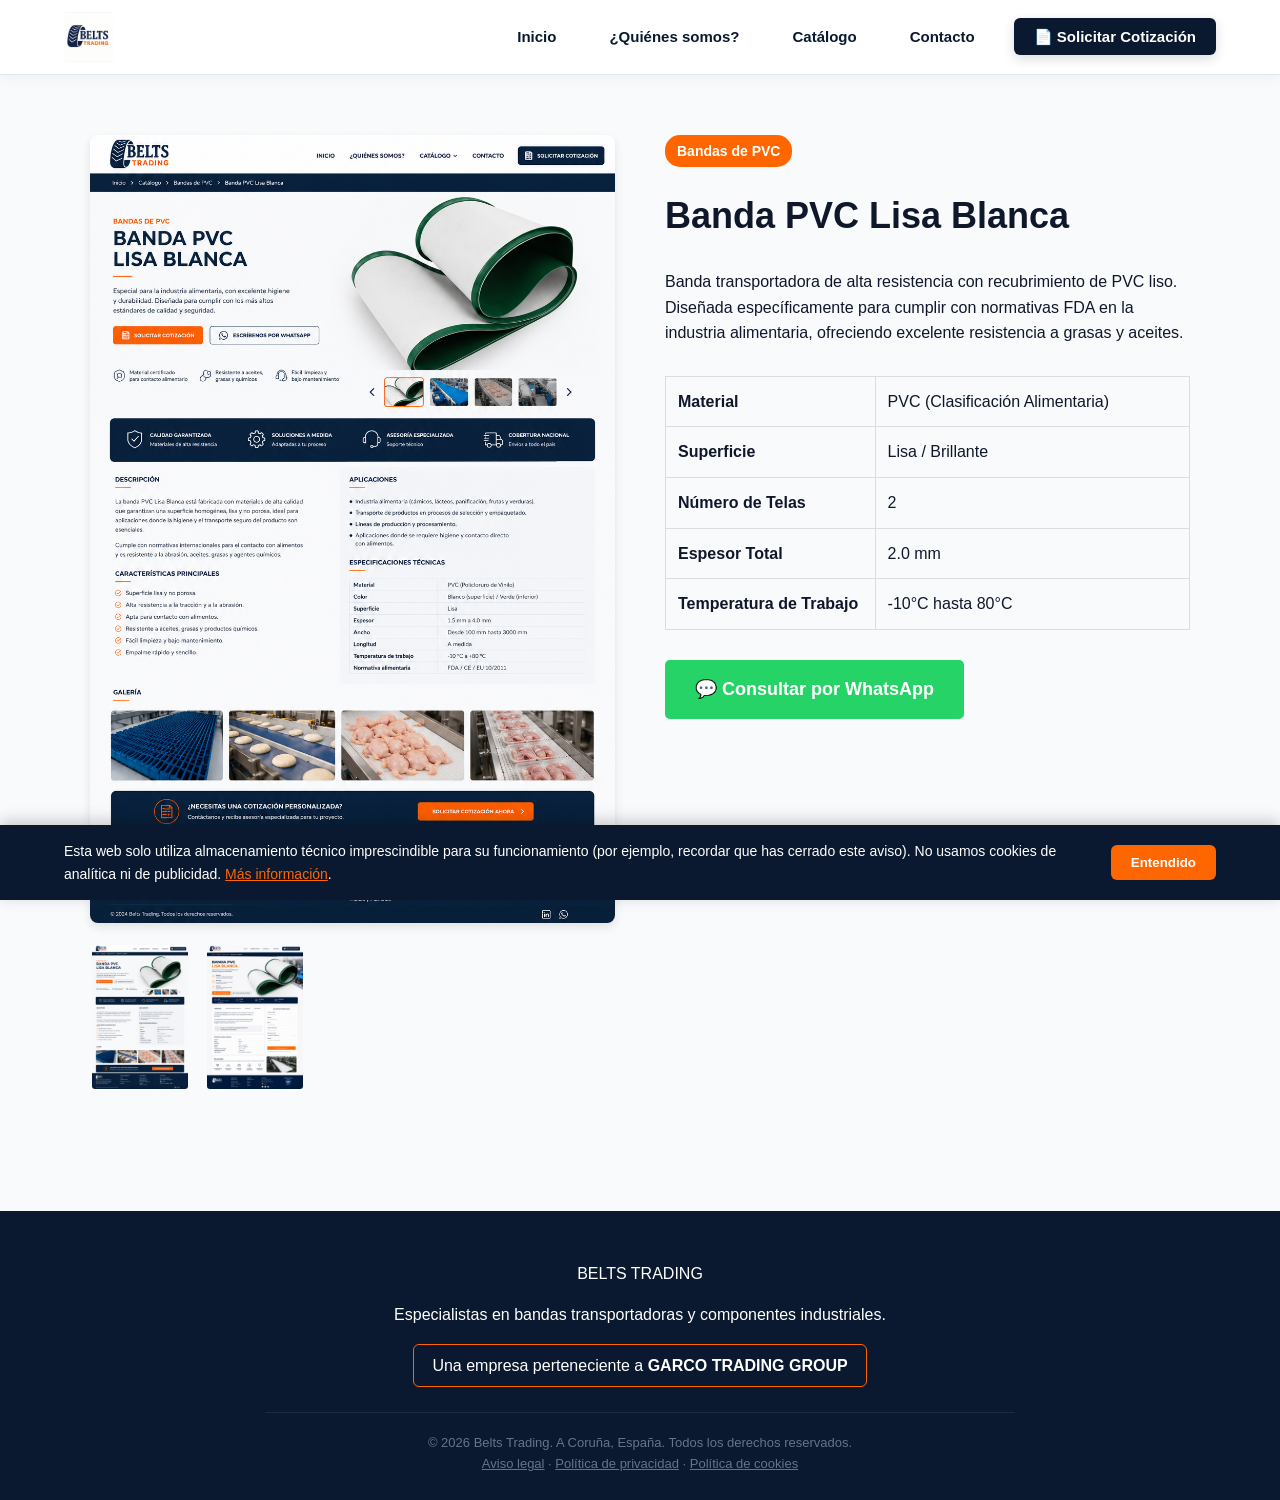
<file: producto.html>
<!DOCTYPE html>
<html lang="es">
<head>
    <meta charset="UTF-8">
    <meta name="viewport" content="width=device-width, initial-scale=1.0">
    <title>Banda PVC Lisa Blanca | Belts Trading</title>
    <link rel="stylesheet" href="styles.css">
    <script src="cookies.js" defer></script>
    <style>
        /* Estilos específicos para la página de producto */
        .producto-contenedor {
            display: flex;
            gap: 50px;
            padding: 60px 50px;
            max-width: 1200px;
            margin: 0 auto;
        }
        .producto-galeria {
            flex: 1;
            display: flex;
            flex-direction: column;
            gap: 20px;
        }
        .imagen-principal {
            width: 100%;
            border-radius: 8px;
            box-shadow: 0 4px 10px rgba(0,0,0,0.1);
        }
        .galeria-miniaturas {
            display: flex;
            gap: 15px;
        }
        .galeria-miniaturas img {
            width: 100px;
            height: auto;
            border-radius: 5px;
            cursor: pointer;
            border: 2px solid transparent;
        }
        .galeria-miniaturas img:hover {
            border-color: var(--naranja);
        }
        .producto-info {
            flex: 1;
        }
        .producto-info h1 {
            color: var(--azul-oscuro);
            font-size: 36px;
            margin-top: 0;
        }
        .categoria-etiqueta {
            background-color: var(--naranja);
            color: white;
            padding: 5px 12px;
            border-radius: 15px;
            font-size: 14px;
            font-weight: bold;
            display: inline-block;
            margin-bottom: 20px;
        }
        .especificaciones {
            width: 100%;
            border-collapse: collapse;
            margin-top: 30px;
        }
        .especificaciones th, .especificaciones td {
            border: 1px solid #ddd;
            padding: 12px;
            text-align: left;
        }
        .especificaciones th {
            background-color: var(--gris-claro);
            color: var(--azul-oscuro);
            width: 40%;
        }
        .btn-whatsapp {
            background-color: #25D366; /* Color oficial de WhatsApp */
            color: white;
            padding: 15px 30px;
            text-decoration: none;
            font-weight: bold;
            border-radius: 5px;
            display: inline-block;
            margin-top: 30px;
            font-size: 18px;
        }
        .btn-whatsapp:hover { background-color: #128C7E; }
    </style>
</head>
<body>

    <header id="cabecera">
        <a href="index.html" class="logo" title="Ir a Inicio">
            <img src="images/logo belts.jpeg" alt="Belts Trading - Ir a Inicio">
        </a>
        
        <button class="menu-toggle" id="menuToggle" aria-label="Abrir menú">☰</button>

        <nav id="navMenu">
            <ul>
                <li><a href="index.html">Inicio</a></li>
                <li><a href="nosotros.html">¿Quiénes somos?</a></li>
                <li><a href="catalogo.html">Catálogo</a></li>
                <li><a href="contacto.html">Contacto</a></li>
                <li><a href="contacto.html" class="btn-header">📄 Solicitar Cotización</a></li>
            </ul>
        </nav>
    </header>

    <main class="producto-contenedor">
        
        <div class="producto-galeria">
            <img src="images/21 jul 2026, 12_13_15.png" alt="Banda PVC Lisa" class="imagen-principal" id="imgPrincipal">
            
            <div class="galeria-miniaturas">
                <img src="images/21 jul 2026, 12_13_15.png" onclick="cambiarImagen(this.src)">
                <img src="images/21 jul 2026, 12_13_22.png" onclick="cambiarImagen(this.src)">
            </div>
        </div>

        <div class="producto-info">
            <span class="categoria-etiqueta">Bandas de PVC</span>
            <h1>Banda PVC Lisa Blanca</h1>
            <p>Banda transportadora de alta resistencia con recubrimiento de PVC liso. Diseñada específicamente para cumplir con normativas FDA en la industria alimentaria, ofreciendo excelente resistencia a grasas y aceites.</p>
            
            <table class="especificaciones">
                <tr>
                    <th>Material</th>
                    <td>PVC (Clasificación Alimentaria)</td>
                </tr>
                <tr>
                    <th>Superficie</th>
                    <td>Lisa / Brillante</td>
                </tr>
                <tr>
                    <th>Número de Telas</th>
                    <td>2</td>
                </tr>
                <tr>
                    <th>Espesor Total</th>
                    <td>2.0 mm</td>
                </tr>
                <tr>
                    <th>Temperatura de Trabajo</th>
                    <td>-10°C hasta 80°C</td>
                </tr>
            </table>

            <a href="https://wa.me/34622457701?text=Hola,%20necesito%20cotizar%20la%20Banda%20PVC%20Lisa%20Blanca" target="_blank" class="btn-whatsapp">
                💬 Consultar por WhatsApp
            </a>
        </div>
    </main>

    <script>
        // Pequeño script para que al hacer clic en las miniaturas, cambie la imagen grande
        function cambiarImagen(ruta) {
            document.getElementById('imgPrincipal').src = ruta;
        }
    </script>
    <footer>
        <div class="footer-contenido">
            <div class="footer-logo">
                BELTS <span>TRADING</span>
            </div>
            <p>Especialistas en bandas transportadoras y componentes industriales.</p>
            <div class="footer-garco">
                Una empresa perteneciente a <strong>GARCO TRADING GROUP</strong>
            </div>
            <div class="footer-legal">
                &copy; 2026 Belts Trading. A Coruña, España. Todos los derechos reservados.
                <br>
                <a href="aviso-legal.html">Aviso legal</a> &middot; <a href="politica-privacidad.html">Política de privacidad</a> &middot; <a href="politica-cookies.html">Política de cookies</a>
            </div>
        </div>
    </footer>
</body>
</html>
</file>
<file: styles.css>
/* ==============================================
   BELTS TRADING - ESTILOS CORPORATIVOS B2B (2026)
   ============================================== */

/* 1. VARIABLES DE COLOR Y CONFIGURACIÓN GLOBAL */
:root {
    --azul-primario: #0a192f;
    --azul-secundario: #1e293b;
    --naranja: #ff6600;
    --naranja-hover: #e65c00;
    --verde-wa: #25D366;
    --verde-wa-hover: #128C7E;
    --gris-fondo: #f8fafc;
    --gris-card: #ffffff;
    --gris-borde: #e2e8f0;
    --texto-oscuro: #0f172a;
    --texto-mutado: #64748b;
    --sombra-suave: 0 10px 25px -5px rgba(0, 0, 0, 0.05), 0 8px 10px -6px rgba(0, 0, 0, 0.01);
    --sombra-tarjeta: 0 15px 30px -10px rgba(10, 25, 47, 0.08);
}

* {
    box-sizing: border-box;
}

html {
    scroll-behavior: smooth;
}

body {
    margin: 0;
    padding: 0;
    font-family: 'Segoe UI', -apple-system, BlinkMacSystemFont, Roboto, Oxygen, Ubuntu, Cantarell, sans-serif;
    background-color: var(--gris-fondo);
    color: var(--texto-oscuro);
    line-height: 1.6;
}

/* ==============================================
   2. CABECERA Y NAVEGACIÓN (HEADER)
   ============================================== */
header, #cabecera {
    background-color: #ffffff;
    position: sticky;
    top: 0;
    z-index: 1000;
    display: flex;
    justify-content: space-between;
    align-items: center;
    padding: 12px 5%;
    box-shadow: 0 2px 15px rgba(0, 0, 0, 0.06);
    border-bottom: 1px solid var(--gris-borde);
}

.logo {
    display: flex;
    align-items: center;
    text-decoration: none;
    outline: none;
}

.logo img {
    height: 52px;
    width: auto;
    object-fit: contain;
    border-radius: 4px;
    transition: transform 0.2s ease, opacity 0.2s ease;
}

.logo:hover img {
    transform: scale(1.03);
    opacity: 0.95;
}

nav ul {
    list-style: none;
    display: flex;
    gap: 25px;
    margin: 0;
    padding: 0;
    align-items: center;
}

nav a {
    text-decoration: none;
    color: var(--azul-primario);
    font-weight: 600;
    font-size: 15px;
    padding: 8px 14px;
    border-radius: 6px;
    transition: all 0.2s ease;
}

nav a:hover {
    color: var(--naranja);
    background-color: rgba(255, 102, 0, 0.06);
}

nav a.activo {
    color: var(--naranja);
    font-weight: 700;
    background-color: rgba(255, 102, 0, 0.08);
}

.btn-header {
    background-color: var(--azul-primario) !important;
    color: #ffffff !important;
    font-weight: 700 !important;
    padding: 10px 20px !important;
    border-radius: 6px;
    box-shadow: 0 4px 12px rgba(10, 25, 47, 0.15);
}

.btn-header:hover {
    background-color: var(--azul-secundario) !important;
    transform: translateY(-1px);
}

.menu-toggle {
    display: none;
    background: none;
    border: none;
    font-size: 26px;
    color: var(--azul-primario);
    cursor: pointer;
}

/* ==============================================
   3. SECCIÓN HERO / BANNER PRINCIPAL DINÁMICO
   ============================================== */
.hero {
    position: relative;
    background-color: var(--azul-primario);
    background-image: linear-gradient(135deg, rgba(10, 25, 47, 0.90) 0%, rgba(10, 25, 47, 0.65) 100%), url('images/ChatGPT Image 30 jul 2026, 13_36_17.png');
    background-size: cover;
    background-position: center;
    background-repeat: no-repeat;
    color: #ffffff;
    padding: 110px 5%;
    min-height: 520px;
    display: flex;
    align-items: center;
    box-shadow: inset 0 10px 20px rgba(0, 0, 0, 0.3);
}

.hero-contenido {
    max-width: 750px;
    position: relative;
    z-index: 2;
}

.hero h1 {
    font-size: 44px;
    font-weight: 800;
    margin: 0 0 20px 0;
    line-height: 1.2;
    letter-spacing: -0.5px;
    text-shadow: 0 2px 4px rgba(0, 0, 0, 0.3);
}

.hero h1 span {
    color: var(--naranja);
}

.hero p {
    font-size: 18px;
    margin-bottom: 35px;
    color: #e2e8f0;
    line-height: 1.6;
    text-shadow: 0 1px 2px rgba(0, 0, 0, 0.3);
}

.botones-hero {
    display: flex;
    gap: 15px;
    flex-wrap: wrap;
}

/* ==============================================
   4. BOTONES GLOBALES Y BANNER INTERNO
   ============================================== */
.btn-principal {
    background-color: var(--naranja);
    color: #ffffff;
    font-weight: 700;
    font-size: 16px;
    padding: 14px 28px;
    border-radius: 8px;
    text-decoration: none;
    transition: all 0.25s ease;
    box-shadow: 0 4px 15px rgba(255, 102, 0, 0.25);
    display: inline-block;
    border: none;
    cursor: pointer;
}

.btn-principal:hover {
    background-color: var(--naranja-hover);
    transform: translateY(-2px);
    box-shadow: 0 6px 20px rgba(255, 102, 0, 0.35);
}

.btn-secundario {
    background-color: transparent;
    color: #ffffff;
    border: 2px solid #ffffff;
    padding: 12px 28px;
    font-weight: 700;
    border-radius: 8px;
    text-decoration: none;
    transition: all 0.25s ease;
    display: inline-block;
}

.btn-secundario:hover {
    background-color: rgba(255, 255, 255, 0.12);
}

.banner-interno {
    background: linear-gradient(135deg, var(--azul-primario) 0%, var(--azul-secundario) 100%);
    color: #ffffff;
    text-align: center;
    padding: 55px 20px;
    border-bottom: 4px solid var(--naranja);
}

.banner-interno h1 {
    font-size: 38px;
    font-weight: 800;
    margin: 0 0 10px 0;
}

.banner-interno h1 span {
    color: var(--naranja);
}

/* ==============================================
   5. CARACTERÍSTICAS (SERVICIOS)
   ============================================== */
.caracteristicas {
    display: grid;
    grid-template-columns: repeat(auto-fit, minmax(250px, 1fr));
    gap: 25px;
    padding: 60px 5%;
    max-width: 1200px;
    margin: 0 auto;
}

.feature-box {
    background: #ffffff;
    padding: 30px;
    border-radius: 10px;
    box-shadow: var(--sombra-suave);
    border-top: 4px solid var(--naranja);
    border: 1px solid var(--gris-borde);
    text-align: center;
    transition: transform 0.3s ease;
}

.feature-box:hover {
    transform: translateY(-5px);
}

.feature-box h3 {
    color: var(--azul-primario);
    font-size: 20px;
    margin-top: 0;
    margin-bottom: 12px;
}

.feature-box p {
    color: var(--texto-mutado);
    margin: 0;
    font-size: 15px;
}

/* ==============================================
   6. CATÁLOGO Y TARJETAS DE IMÁGENES
   ============================================== */
.catalogo-destacado, .contenedor-catalogo {
    max-width: 1200px;
    margin: 50px auto;
    padding: 0 5%;
}

.catalogo-destacado h2, .cabecera-categoria h2 {
    color: var(--azul-primario);
    font-size: 32px;
    font-weight: 800;
    text-align: center;
    margin-bottom: 40px;
}

.carrusel {
    display: grid;
    grid-template-columns: repeat(auto-fit, minmax(260px, 1fr));
    gap: 30px;
}

.tarjeta-categoria {
    background: #ffffff;
    border: 1px solid var(--gris-borde);
    border-radius: 10px;
    padding: 22px;
    box-shadow: var(--sombra-suave);
    display: flex;
    flex-direction: column;
    text-align: center;
    transition: all 0.3s ease;
}

.tarjeta-categoria:hover {
    transform: translateY(-6px);
    box-shadow: var(--sombra-tarjeta);
}

.contenedor-img-tarjeta {
    width: 100%;
    height: 180px;
    border-radius: 6px;
    overflow: hidden;
    background-color: var(--gris-fondo);
    margin-bottom: 20px;
}

.contenedor-img-tarjeta img {
    width: 100%;
    height: 100%;
    object-fit: cover;
    transition: transform 0.3s ease;
}

.tarjeta-categoria:hover .contenedor-img-tarjeta img {
    transform: scale(1.05);
}

.tarjeta-categoria h3 {
    color: var(--azul-primario);
    font-size: 20px;
    margin: 0 0 10px 0;
}

.tarjeta-categoria p {
    color: var(--texto-mutado);
    font-size: 14px;
    flex-grow: 1;
    margin-bottom: 20px;
}

.btn-pdf {
    display: inline-block;
    background-color: var(--azul-primario);
    color: #ffffff;
    padding: 12px 18px;
    border-radius: 6px;
    text-decoration: none;
    font-weight: 700;
    font-size: 14px;
    transition: background-color 0.25s ease;
}

.btn-pdf:hover {
    background-color: var(--naranja);
}

/* ==============================================
   7. CONTACTO (FORMULARIO E INFO)
   ============================================== */
.contenedor-contacto {
    max-width: 1150px;
    margin: 50px auto;
    padding: 0 20px;
    display: grid;
    grid-template-columns: 1fr 1.15fr;
    gap: 40px;
}

.info-contacto, .formulario-contacto {
    background: #ffffff;
    padding: 35px;
    border-radius: 12px;
    border: 1px solid var(--gris-borde);
    box-shadow: var(--sombra-suave);
}

.info-contacto h2, .formulario-contacto h2 {
    color: var(--azul-primario);
    margin-top: 0;
}

.lista-contacto li {
    padding: 12px 16px;
    background-color: var(--gris-fondo);
    border-radius: 8px;
    margin-bottom: 14px;
    list-style: none;
}

.btn-whatsapp {
    display: block;
    background-color: var(--verde-wa);
    color: #ffffff;
    text-align: center;
    padding: 15px;
    border-radius: 8px;
    text-decoration: none;
    font-weight: bold;
    margin-top: 20px;
}

.grupo-input {
    margin-bottom: 20px;
}

.grupo-input label {
    display: block;
    font-weight: bold;
    margin-bottom: 8px;
    color: var(--azul-primario);
}

.grupo-input input, .grupo-input textarea {
    width: 100%;
    padding: 14px;
    border: 1.5px solid var(--gris-borde);
    border-radius: 8px;
    font-family: inherit;
}

/* ==============================================
   8. PIE DE PÁGINA (FOOTER)
   ============================================== */
footer {
    background-color: var(--azul-primario);
    color: #ffffff;
    text-align: center;
    padding: 50px 20px 25px 20px;
    margin-top: 50px;
}

.footer-contenido {
    max-width: 750px;
    margin: 0 auto;
}

.footer-logo img {
    height: 60px;
    margin-bottom: 15px;
}

.footer-garco {
    display: inline-block;
    border: 1px solid var(--naranja);
    padding: 8px 18px;
    border-radius: 6px;
    margin-bottom: 25px;
}

.footer-garco strong {
    color: #ffffff;
}

.footer-legal {
    border-top: 1px solid rgba(255, 255, 255, 0.08);
    padding-top: 20px;
    font-size: 13px;
    color: #64748b;
}

/* ==============================================
   9. RESPONSIVE (MÓVILES)
   ============================================== */
@media (max-width: 768px) {
    .menu-toggle { display: block; }
    
    nav {
        display: none;
        position: absolute;
        top: 100%;
        left: 0;
        width: 100%;
        background-color: #ffffff;
        padding: 20px 0;
        box-shadow: 0 10px 20px rgba(0,0,0,0.1);
    }
    
    nav.activo { display: block; }
    nav ul { flex-direction: column; gap: 15px; }
    
    .hero { padding: 60px 20px; text-align: center; }
    .hero h1 { font-size: 32px; }
    .botones-hero { justify-content: center; }
    
    .contenedor-contacto { grid-template-columns: 1fr; }
}
/* ==============================================
   CONTENEDOR Y ENCUADRE DE IMÁGENES DEL CATÁLOGO
   ============================================== */
.contenedor-img-tarjeta {
    width: 100%;
    height: 200px; /* Altura fija uniforme para todas las tarjetas */
    border-radius: 8px;
    overflow: hidden;
    background-color: #f1f5f9; /* Fondo de cortesía mientras carga */
    margin-bottom: 18px;
    display: flex;
    align-items: center;
    justify-content: center;
    border: 1px solid var(--gris-borde);
}

.contenedor-img-tarjeta img {
    width: 100%;
    height: 100%;
    /* Mantiene las proporciones reales sin deformar la imagen */
    object-fit: cover; 
    object-position: center; /* Enquadra la imagen justo en el centro */
    transition: transform 0.3s ease;
}

.tarjeta-categoria:hover .contenedor-img-tarjeta img {
    transform: scale(1.05); /* Efecto suave de zoom al pasar el ratón */
}

/* Tip: Si prefieres que las fichas/dibujos técnicos no se recorten NADA, 
   cambia 'object-fit: cover;' por 'object-fit: contain;' y pon fondo blanco. */
   /* ==============================================
   BELTS TRADING - ESTILOS CORPORATIVOS B2B
   ============================================== */

:root {
    --azul-primario: #0a192f;
    --azul-secundario: #1e293b;
    --naranja: #ff6600;
    --naranja-hover: #e65c00;
    --verde-wa: #25D366;
    --gris-fondo: #f8fafc;
    --gris-borde: #e2e8f0;
    --texto-oscuro: #0f172a;
    --texto-mutado: #64748b;
    --sombra-suave: 0 10px 25px -5px rgba(0, 0, 0, 0.05);
    --sombra-tarjeta: 0 15px 30px -10px rgba(10, 25, 47, 0.12);
}

* { box-sizing: border-box; }
html { scroll-behavior: smooth; }

body {
    margin: 0;
    padding: 0;
    font-family: 'Segoe UI', -apple-system, BlinkMacSystemFont, Roboto, sans-serif;
    background-color: var(--gris-fondo);
    color: var(--texto-oscuro);
    line-height: 1.6;
}

/* CABECERA DINÁMICA */
header, #cabecera {
    background-color: #ffffff;
    position: sticky;
    top: 0;
    z-index: 1000;
    display: flex;
    justify-content: space-between;
    align-items: center;
    padding: 14px 5%;
    box-shadow: 0 2px 15px rgba(0, 0, 0, 0.05);
    border-bottom: 1px solid var(--gris-borde);
    transition: all 0.3s ease;
}

header.header-scrolled {
    padding: 8px 5%;
    box-shadow: 0 6px 20px rgba(10, 25, 47, 0.12);
}

.logo img {
    height: 50px;
    width: auto;
    object-fit: contain;
    transition: transform 0.2s ease;
}

.logo:hover img { transform: scale(1.03); }

nav ul {
    list-style: none;
    display: flex;
    gap: 25px;
    margin: 0;
    padding: 0;
    align-items: center;
}

nav a {
    text-decoration: none;
    color: var(--azul-primario);
    font-weight: 600;
    font-size: 15px;
    padding: 8px 14px;
    border-radius: 6;
}
/* ==============================================
   BELTS TRADING - ESTILOS B2B & COMPONENTES JS
   ============================================== */

:root {
    --azul-primario: #0a192f;
    --azul-secundario: #1e293b;
    --naranja: #ff6600;
    --naranja-hover: #e65c00;
    --verde-wa: #25D366;
    --verde-wa-hover: #128C7E;
    --gris-fondo: #f8fafc;
    --gris-borde: #e2e8f0;
    --texto-oscuro: #0f172a;
    --texto-mutado: #64748b;
    --sombra-suave: 0 8px 20px rgba(10, 25, 47, 0.06);
    --sombra-tarjeta: 0 12px 28px rgba(10, 25, 47, 0.12);
}

* {
    box-sizing: border-box;
}

html {
    scroll-behavior: smooth;
}

body {
    margin: 0;
    padding: 0;
    font-family: 'Segoe UI', -apple-system, BlinkMacSystemFont, Roboto, sans-serif;
    background-color: var(--gris-fondo);
    color: var(--texto-oscuro);
    line-height: 1.6;
}

/* CABECERA CON TRANSICIÓN DE SCROLL */
header, #cabecera {
    background-color: #ffffff;
    position: sticky;
    top: 0;
    z-index: 1000;
    display: flex;
    justify-content: space-between;
    align-items: center;
    padding: 12px 5%;
    border-bottom: 1px solid var(--gris-borde);
    transition: all 0.3s ease;
}

header.scrolled {
    box-shadow: 0 4px 20px rgba(10, 25, 47, 0.12);
    padding: 8px 5%;
}

.logo {
    display: flex;
    align-items: center;
    text-decoration: none;
}

.logo img {
    height: 50px;
    width: auto;
    object-fit: contain;
    border-radius: 4px;
    transition: transform 0.2s ease;
}

.logo:hover img {
    transform: scale(1.03);
}

nav ul {
    list-style: none;
    display: flex;
    gap: 25px;
    margin: 0;
    padding: 0;
    align-items: center;
}

nav a {
    text-decoration: none;
    color: var(--azul-primario);
    font-weight: 600;
    font-size: 15px;
    padding: 8px 14px;
    border-radius: 6px;
    transition: all 0.2s ease;
}

nav a:hover, nav a.activo {
    color: var(--naranja);
    background-color: rgba(255, 102, 0, 0.08);
}

.btn-header {
    background-color: var(--azul-primario) !important;
    color: #ffffff !important;
    font-weight: 700 !important;
    padding: 10px 20px !important;
    border-radius: 6px;
}

.btn-header:hover {
    background-color: var(--azul-secundario) !important;
}

.menu-toggle {
    display: none;
    background: none;
    border: none;
    font-size: 26px;
    color: var(--azul-primario);
    cursor: pointer;
}

/* BANNER INTERNO */
.banner-interno {
    background: linear-gradient(135deg, var(--azul-primario) 0%, var(--azul-secundario) 100%);
    color: #ffffff;
    text-align: center;
    padding: 55px 20px;
    border-bottom: 4px solid var(--naranja);
}

.banner-interno h1 {
    font-size: 38px;
    font-weight: 800;
    margin: 0 0 10px 0;
}

.banner-interno h1 span {
    color: var(--naranja);
}

.banner-interno p {
    font-size: 16px;
    color: #94a3b8;
    margin: 0;
}

/* CONTENEDOR PRINCIPAL Y REJILLA CENTRADA */
.contenedor-catalogo, .contenedor-nosotros, .contenedor-contacto {
    max-width: 1200px;
    margin: 50px auto;
    padding: 0 20px;
}

.grid-pasos, .grid-instalaciones {
    display: grid;
    grid-template-columns: repeat(auto-fit, minmax(280px, 340px));
    gap: 30px;
    justify-content: center;
    margin-top: 25px;
}

/* TARJETAS CON BORDE NARANJA CORPORATIVO */
.tarjeta-categoria, .card-instalacion {
    background: #ffffff;
    border: 1px solid var(--gris-borde);
    border-top: 5px solid var(--naranja);
    border-radius: 12px;
    padding: 22px;
    box-shadow: var(--sombra-suave);
    display: flex;
    flex-direction: column;
    justify-content: space-between;
    transition: all 0.3s ease;
}

.tarjeta-categoria:hover, .card-instalacion:hover {
    transform: translateY(-6px);
    box-shadow: var(--sombra-tarjeta);
}

/* CONTENEDOR DE IMAGEN CON ENCUADRE AUTOMÁTICO */
.contenedor-img-tarjeta {
    width: 100%;
    height: 210px;
    border-radius: 8px;
    overflow: hidden;
    background-color: #ffffff;
    margin-bottom: 18px;
    display: flex;
    align-items: center;
    justify-content: center;
    border: 1px solid #f1f5f9;
    padding: 8px;
    cursor: pointer;
}

.contenedor-img-tarjeta img, .card-instalacion img {
    max-width: 100%;
    max-height: 100%;
    width: auto;
    height: auto;
    object-fit: contain;
    transition: transform 0.3s ease;
}

.card-instalacion img {
    width: 100%;
    height: 100%;
    object-fit: cover;
}

.contenedor-img-tarjeta:hover img, .card-instalacion:hover img {
    transform: scale(1.05);
}

.tarjeta-categoria h3 {
    color: var(--azul-primario);
    font-size: 20px;
    font-weight: 700;
    margin: 0 0 10px 0;
    text-align: center;
}

.tarjeta-categoria p {
    color: var(--texto-mutado);
    font-size: 14px;
    text-align: center;
    margin-bottom: 20px;
}

.btn-pdf, .btn-principal {
    display: block;
    background-color: var(--azul-primario);
    color: #ffffff;
    padding: 12px 18px;
    border-radius: 6px;
    text-decoration: none;
    font-weight: 700;
    font-size: 14px;
    text-align: center;
    transition: background-color 0.25s ease;
    border: none;
    cursor: pointer;
}

.btn-pdf:hover, .btn-principal:hover {
    background-color: var(--naranja);
}

/* ==============================================
   ESTILOS COMPONENTES JS (MODAL & BOTÓN ARRIBA)
   ============================================== */

/* Modal Lightbox */
.modal-overlay {
    display: none;
    position: fixed;
    top: 0;
    left: 0;
    width: 100%;
    height: 100%;
    background: rgba(10, 25, 47, 0.85);
    backdrop-filter: blur(4px);
    z-index: 2000;
    justify-content: center;
    align-items: center;
    padding: 20px;
    opacity: 0;
    transition: opacity 0.3s ease;
}

.modal-overlay.activo {
    display: flex;
    opacity: 1;
}

.modal-contenido {
    background-color: #ffffff;
    padding: 20px;
    border-radius: 12px;
    max-width: 800px;
    width: 100%;
    position: relative;
    text-align: center;
    box-shadow: 0 20px 40px rgba(0,0,0,0.3);
    animation: zoomIn 0.3s ease;
}

@keyframes zoomIn {
    from { transform: scale(0.9); }
    to { transform: scale(1); }
}

.modal-cerrar {
    position: absolute;
    top: 10px;
    right: 15px;
    font-size: 32px;
    color: var(--azul-primario);
    cursor: pointer;
    font-weight: bold;
}

.modal-cerrar:hover {
    color: var(--naranja);
}

#imgModal {
    max-width: 100%;
    max-height: 70vh;
    object-fit: contain;
    border-radius: 8px;
}

#tituloModal {
    color: var(--azul-primario);
    margin-top: 15px;
    font-size: 18px;
}

/* Botón Flotante Volver Arriba */
#btnVolverArriba {
    position: fixed;
    bottom: 30px;
    right: 30px;
    width: 48px;
    height: 48px;
    background-color: var(--naranja);
    color: #ffffff;
    border: none;
    border-radius: 50%;
    font-size: 22px;
    font-weight: bold;
    cursor: pointer;
    box-shadow: 0 4px 15px rgba(255, 102, 0, 0.4);
    opacity: 0;
    visibility: hidden;
    transition: all 0.3s ease;
    z-index: 999;
}

#btnVolverArriba.visible {
    opacity: 1;
    visibility: visible;
}

#btnVolverArriba:hover {
    background-color: var(--naranja-hover);
    transform: translateY(-4px);
}

/* Toast Notificación JS */
.notificacion-toast {
    position: fixed;
    bottom: -60px;
    left: 50%;
    transform: translateX(-50%);
    background-color: var(--azul-primario);
    color: #ffffff;
    padding: 14px 28px;
    border-radius: 30px;
    font-weight: 600;
    box-shadow: 0 8px 20px rgba(0,0,0,0.2);
    transition: bottom 0.4s ease;
    z-index: 3000;
}

.notificacion-toast.mostrar {
    bottom: 30px;
}

.notificacion-toast.error {
    background-color: #e11d48;
}

.notificacion-toast.exito {
    background-color: #10b981;
}

/* FOOTER */
footer {
    background-color: var(--azul-primario);
    color: #ffffff;
    text-align: center;
    padding: 50px 20px 25px 20px;
    margin-top: 60px;
}

.footer-contenido {
    max-width: 750px;
    margin: 0 auto;
}

.footer-logo img {
    height: 60px;
    margin-bottom: 15px;
}

.footer-garco {
    display: inline-block;
    border: 1px solid var(--naranja);
    padding: 8px 18px;
    border-radius: 6px;
    margin-bottom: 25px;
}

.footer-legal {
    border-top: 1px solid rgba(255, 255, 255, 0.08);
    padding-top: 20px;
    font-size: 13px;
    color: #64748b;
}

/* RESPONSIVE */
@media (max-width: 768px) {
    .menu-toggle { display: block; }
    nav {
        display: none;
        position: absolute;
        top: 100%;
        left: 0;
        width: 100%;
        background-color: #ffffff;
        padding: 20px 0;
        box-shadow: 0 10px 20px rgba(0,0,0,0.1);
    }
    nav.activo { display: block; }
    nav ul { flex-direction: column; gap: 15px; }
}
/* ==============================================
   AVISO DE COOKIES Y BANNER FLOTANTE
   ============================================== */

/* Barra de Cookies */
.aviso-cookies {
    position: fixed;
    bottom: 0;
    left: 0;
    width: 100%;
    background-color: var(--azul-primario);
    color: #ffffff;
    padding: 15px 5%;
    display: flex;
    justify-content: space-between;
    align-items: center;
    z-index: 9999;
    box-shadow: 0 -4px 15px rgba(0, 0, 0, 0.2);
    font-size: 14px;
    transform: translateY(100%);
    transition: transform 0.5s ease-in-out;
}

.aviso-cookies.mostrar {
    transform: translateY(0);
}

.aviso-cookies p {
    margin: 0;
    flex-grow: 1;
    padding-right: 20px;
}

.aviso-cookies a {
    color: var(--naranja);
    text-decoration: underline;
}

.btn-cookies {
    background-color: var(--naranja);
    color: #ffffff;
    border: none;
    padding: 10px 20px;
    border-radius: 6px;
    font-weight: bold;
    cursor: pointer;
    white-space: nowrap;
    transition: background-color 0.2s ease;
}

.btn-cookies:hover {
    background-color: var(--naranja-hover);
}

/* Banner Flotante Informativo */
.banner-flotante {
    position: fixed;
    top: 90px; /* Debajo de la cabecera */
    right: 20px;
    background-color: #ffffff;
    border-left: 4px solid var(--naranja);
    padding: 15px 40px 15px 15px;
    border-radius: 8px;
    box-shadow: var(--sombra-tarjeta);
    z-index: 9000;
    font-size: 14px;
    display: flex;
    align-items: center;
    gap: 10px;
    opacity: 0;
    visibility: hidden;
    transform: translateX(20px);
    transition: all 0.4s ease;
}

.banner-flotante.mostrar {
    opacity: 1;
    visibility: visible;
    transform: translateX(0);
}

.banner-flotante a {
    color: var(--azul-primario);
    font-weight: bold;
    text-decoration: none;
}

.banner-flotante a:hover {
    color: var(--naranja);
    text-decoration: underline;
}

.cerrar-banner {
    position: absolute;
    top: 50%;
    right: 10px;
    transform: translateY(-50%);
    background: none;
    border: none;
    font-size: 18px;
    color: var(--texto-mutado);
    cursor: pointer;
    padding: 5px;
}

.cerrar-banner:hover {
    color: var(--azul-primario);
}

@media (max-width: 768px) {
    .aviso-cookies {
        flex-direction: column;
        text-align: center;
        gap: 15px;
    }
    .aviso-cookies p { padding-right: 0; }
    
    .banner-flotante {
        top: auto;
        bottom: 80px; /* Encima del botón de volver arriba si lo hay */
        right: 10px;
        left: 10px;
    }
}
/* Caja única en formato lista para Accesorios */
.caja-lista-accesorios {
    background: #ffffff;
    border: 1px solid #e2e8f0;
    border-top: 5px solid #ff6600;
    border-radius: 12px;
    padding: 30px 35px;
    box-shadow: 0 8px 20px rgba(10, 25, 47, 0.06);
    max-width: 800px;
    margin: 25px auto 0 auto;
}

.lista-accesorios {
    list-style: none;
    margin: 0;
    padding: 0;
}

.lista-accesorios li {
    display: flex;
    align-items: center;
    gap: 14px;
    padding: 14px 0;
    border-bottom: 1px solid #f1f5f9;
    color: #0a192f;
    font-size: 15px;
    font-weight: 600;
}

.lista-accesorios li:last-child {
    border-bottom: none;
}

.lista-accesorios li::before {
    content: "●";
    color: #ff6600;
    font-size: 12px;
}

/* ==============================================
   LEGAL: enlaces de footer, casilla de privacidad, páginas legales
   ============================================== */
.footer-legal a { color: inherit; text-decoration: underline; }
.footer-legal a:hover { opacity: 0.8; }
.grupo-check { display: flex; align-items: flex-start; gap: 10px; margin: 15px 0 10px; }
.grupo-check input { margin-top: 4px; width: auto; }
.grupo-check label { font-size: 14px; line-height: 1.4; }
.info-basica { font-size: 12px; line-height: 1.5; color: #555; margin: 0 0 18px; }
.aviso-cookies .acciones-cookies { display: flex; gap: 10px; align-items: center; }
.texto-legal { max-width: 900px; margin: 50px auto; padding: 0 20px; line-height: 1.7; }
.texto-legal h2 { margin-top: 32px; color: var(--azul-primario); }
.texto-legal table { width: 100%; border-collapse: collapse; margin: 15px 0; font-size: 14px; display: block; overflow-x: auto; }
.texto-legal th, .texto-legal td { border: 1px solid #ccc; padding: 8px 10px; text-align: left; vertical-align: top; }
.texto-legal th { background: #f0f3f7; }
.completar { background: #fff3a8; padding: 0 3px; }
</file>
